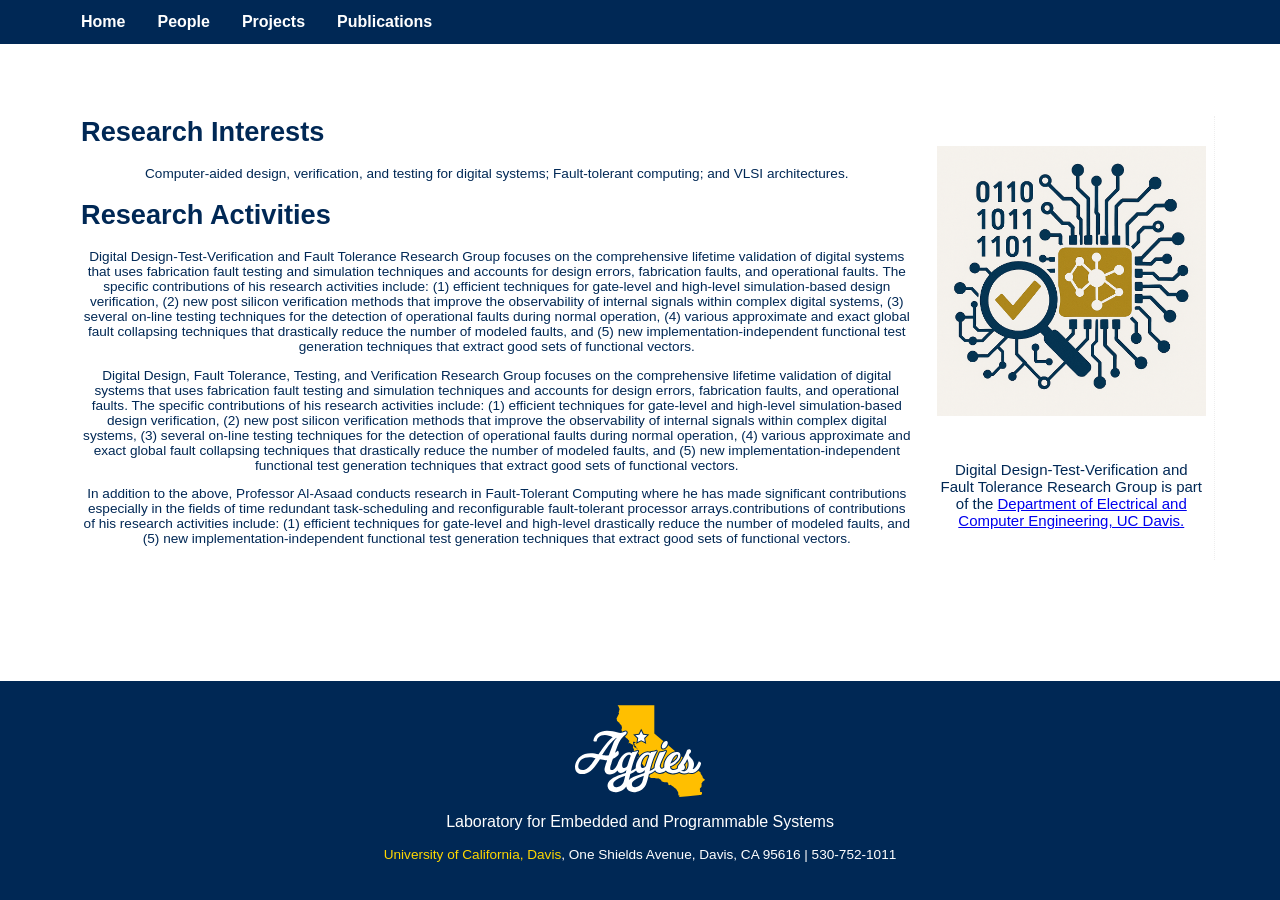
<file: index.html>
<!DOCTYPE html>
<html lang="en">
  <head>
    <meta charset="UTF-8" />
    <title>UC Davis Research Group</title>
    <link rel="stylesheet" href="styles.css" />
  </head>
  <body>
    <!-- Navbar -->

    <header class="topnav">
      <div class="nav-container">
        <ul class="nav-menu">
          <li><a href="index.html">Home</a></li>
          <li><a href="people.html">People</a></li>
          <li>
            <a href="projects.html">Projects</a>
          </li>
          <li><a href="publication.html">Publications</a></li>
        </ul>
        <!-- <div class="search-icon">🔍</div> -->
      </div>
    </header>

    <main class="two-column fixed-container">
      <div class="main-wrap">
        <div class="main-box">
          <h1 class="remove-margin-top">Research Interests</h1>
          <p align="center">
            Computer-aided design, verification, and testing for digital systems; Fault-tolerant
            computing; and VLSI architectures.
          </p>
          <h1>Research Activities</h1>
          <p align="center">
            Digital Design-Test-Verification and Fault Tolerance Research Group focuses on the comprehensive lifetime validation of
            digital systems that uses fabrication fault testing and simulation techniques and
            accounts for design errors, fabrication faults, and operational faults. The specific
            contributions of his research activities include: (1) efficient techniques for
            gate-level and high-level simulation-based design verification, (2) new post silicon
            verification methods that improve the observability of internal signals within complex
            digital systems, (3) several on-line testing techniques for the detection of operational
            faults during normal operation, (4) various approximate and exact global fault
            collapsing techniques that drastically reduce the number of modeled faults, and (5) new
            implementation-independent functional test generation techniques that extract good sets
            of functional vectors.
          </p>
          <p align="center">
            Digital Design, Fault Tolerance, Testing, and Verification Research Group focuses on the
            comprehensive lifetime validation of digital systems that uses fabrication fault testing
            and simulation techniques and accounts for design errors, fabrication faults, and
            operational faults. The specific contributions of his research activities include: (1)
            efficient techniques for gate-level and high-level simulation-based design verification,
            (2) new post silicon verification methods that improve the observability of internal
            signals within complex digital systems, (3) several on-line testing techniques for the
            detection of operational faults during normal operation, (4) various approximate and
            exact global fault collapsing techniques that drastically reduce the number of modeled
            faults, and (5) new implementation-independent functional test generation techniques
            that extract good sets of functional vectors.
          </p>
          <p align="center">
            In addition to the above, Professor Al-Asaad conducts research in Fault-Tolerant
            Computing where he has made significant contributions especially in the fields of time
            redundant task-scheduling and reconfigurable fault-tolerant processor
            arrays.contributions of contributions of his research activities include: (1) efficient
            techniques for gate-level and high-level drastically reduce the number of modeled
            faults, and (5) new implementation-independent functional test generation techniques
            that extract good sets of functional vectors.
          </p>
        </div>

        <div class="content content-main_page">
          <img src="Lab_logo_name.png" class="lab-logo" alt="Research Group" />

          <div class="logo-content">
         Digital Design-Test-Verification and Fault Tolerance Research Group is part of the
            <a href="https://ece.ucdavis.edu/"
              >Department of Electrical and Computer Engineering, UC Davis.</a
            >
          </div>

          <!-- <strong>D<sup>2</sup>FT<sup>2</sup>V</strong></p> -->
        </div>
      </div>
    </main>

    <!-- Footer -->
    <footer class="ucd-footer">
      <div class="footer-top">
        <img src="script.svg" class="script-logo" alt="UC Davis Script Logo" />
        <p>Laboratory for Embedded and Programmable Systems</p>
      </div>
      <div class="footer-links">
        <p>
          <a href="https://ucdavis.edu">University of California, Davis</a>, One Shields Avenue,
          Davis, CA 95616 | 530-752-1011
        </p>
      </div>
    </footer>
  </body>
</html>
</file>
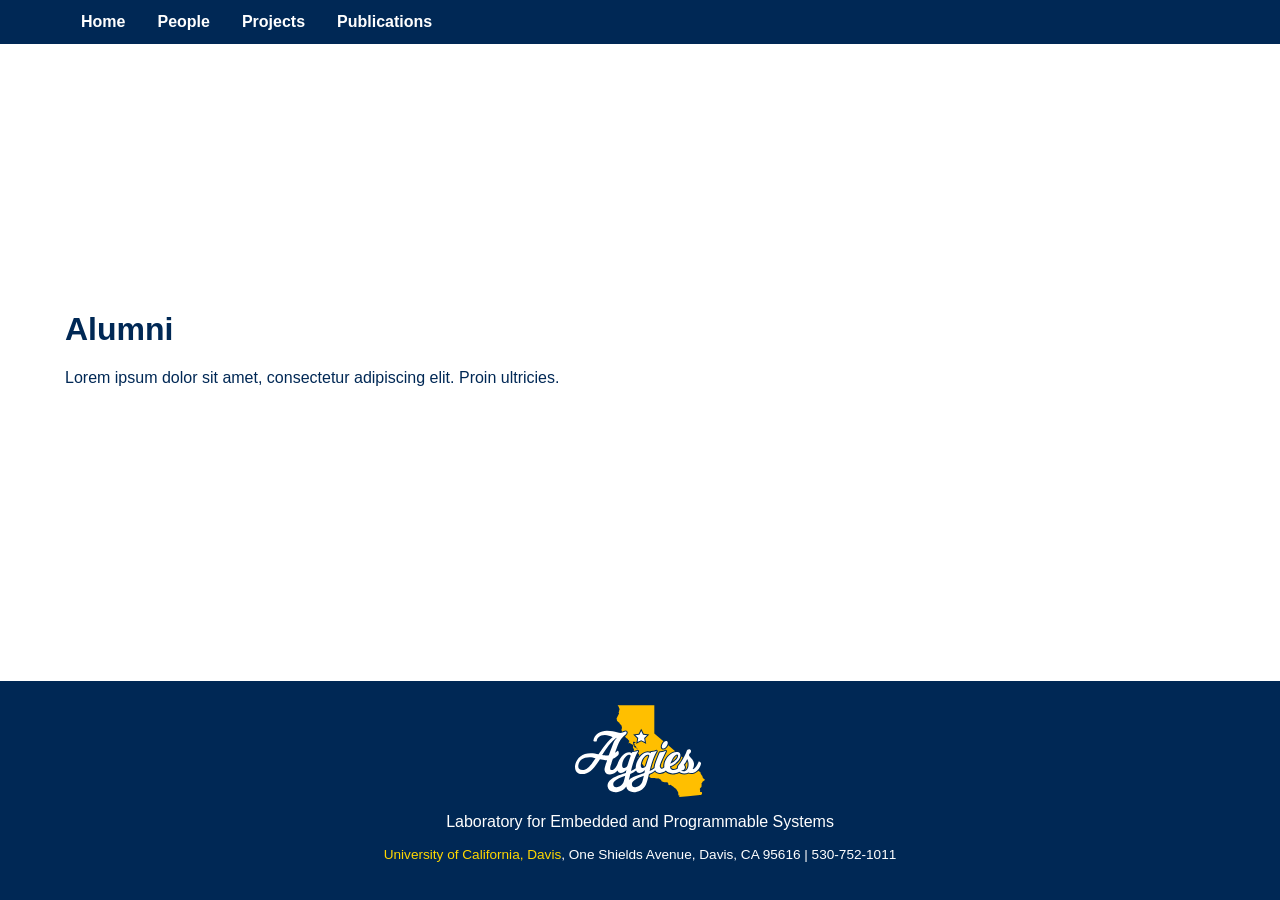
<file: alumni.html>
<!DOCTYPE html>
<html lang="en">
  <head>
    <meta charset="UTF-8" />
    <title>Alumni - UC Davis Research Group</title>
    <link rel="stylesheet" href="styles.css" />
  </head>
  <body>
    <!-- Navbar -->
    <header class="topnav">
      <div class="nav-container">
        <ul class="nav-menu">
          <li><a href="index.html">Home</a></li>
          <li><a href="people.html">People</a></li>
          <li><a href="projects.html">Projects</a></li>
          <li><a href="#">Publications</a></li>
        </ul>
        <!-- <div class="search-icon">🔍</div> -->
      </div>
    </header>

    <main class="fixed-container">
      <h1>Alumni</h1>
      <p>Lorem ipsum dolor sit amet, consectetur adipiscing elit. Proin ultricies.</p>
    </main>

    <!-- Footer -->
    <footer class="ucd-footer">
      <div class="footer-top">
        <img src="script.svg" class="script-logo" alt="UC Davis Script Logo" />
        <p>Laboratory for Embedded and Programmable Systems</p>
      </div>
      <div class="footer-links">
        <p>
          <a href="https://ucdavis.edu">University of California, Davis</a>, One Shields Avenue,
          Davis, CA 95616 | 530-752-1011
        </p>
      </div>
    </footer>
  </body>
</html>
</file>
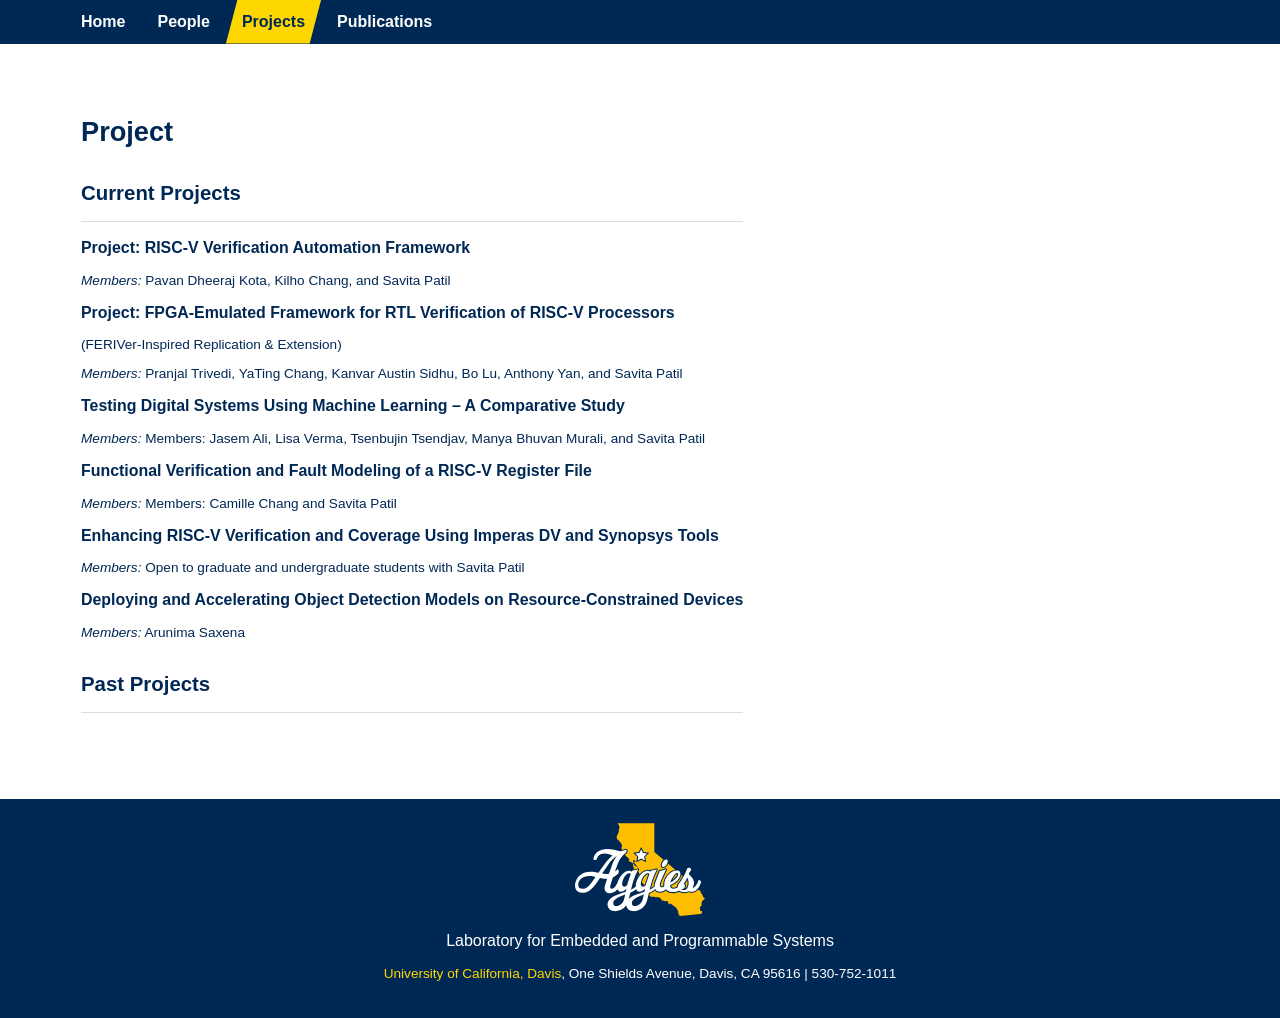
<file: projects.html>
<!DOCTYPE html>
<html lang="en">
  <head>
    <meta charset="UTF-8" />
    <title>Projects - UC Davis Research Group</title>
    <link rel="stylesheet" href="styles.css" />
  </head>
  <body>
    <!-- Navbar -->
    <header class="topnav">
      <div class="nav-container">
        <ul class="nav-menu">
          <li><a href="index.html">Home</a></li>
          <li><a href="people.html">People</a></li>
          <li class="active"><a href="projects.html">Projects</a></li>
          <li><a href="publication.html">Publications</a></li>
        </ul>
      </div>
    </header>

    <main class="two-column fixed-container">
      <div class="main-wrap">
        <div class="main-box">
          <h1 class="remove-margin-top">Project</h1>
          <h2 class="project">Current Projects</h2>
          <div>
            <h3>Project: RISC-V Verification Automation Framework</h3>
            <p class="members">
              <span class="label"><i>Members:</i></span>
              Pavan Dheeraj Kota, Kilho Chang, and Savita Patil
            </p>
          </div>
          <div>
            <h3>Project: FPGA-Emulated Framework for RTL Verification of RISC-V Processors</h3>
            <p class="members">
              <p>(FERIVer-Inspired Replication & Extension)</p>
              <span class="label"><i>Members:</i></span>
             Pranjal Trivedi, YaTing Chang, Kanvar Austin Sidhu, Bo Lu, Anthony Yan, and Savita Patil 
            </p>
          </div>
          <div>
            <h3>Testing Digital Systems Using Machine Learning – A Comparative Study</h3>
            <p class="members">
              <span class="label"><i>Members:</i></span>
              Members: Jasem Ali, Lisa Verma, Tsenbujin Tsendjav, Manya Bhuvan Murali, and Savita Patil
            </p>
          </div>
          <div>
            <h3>Functional Verification and Fault Modeling of a RISC-V Register File</h3>
            <p class="members">
              <span class="label"><i>Members:</i></span>
              Members: Camille Chang and Savita Patil
            </p>
          </div>
          <div>
            <h3>Enhancing RISC-V Verification and Coverage Using Imperas DV and Synopsys Tools</h3>
            <p class="members">
              <span class="label"><i>Members:</i></span>
              Open to graduate and undergraduate students with Savita Patil
            </p>
          </div>

          <div>
            <h3>Deploying and Accelerating Object Detection Models on Resource-Constrained Devices</h3>
            <p class="members">
              <span class="label"><i>Members:</i></span>
              Arunima Saxena
            </p>
          </div>
          <!-- past porjects -->
          <h2 class="project">Past Projects</h2>
        </div>
      </div>
    </main>

    <!-- Footer -->
    <footer class="ucd-footer">
      <div class="footer-top">
        <img src="script.svg" class="script-logo" alt="UC Davis Script Logo" />
        <p>Laboratory for Embedded and Programmable Systems</p>
      </div>
      <div class="footer-links">
        <p>
          <a href="https://ucdavis.edu">University of California, Davis</a>, One Shields Avenue,
          Davis, CA 95616 | 530-752-1011
        </p>
      </div>
    </footer>
  </body>
</html>
</file>
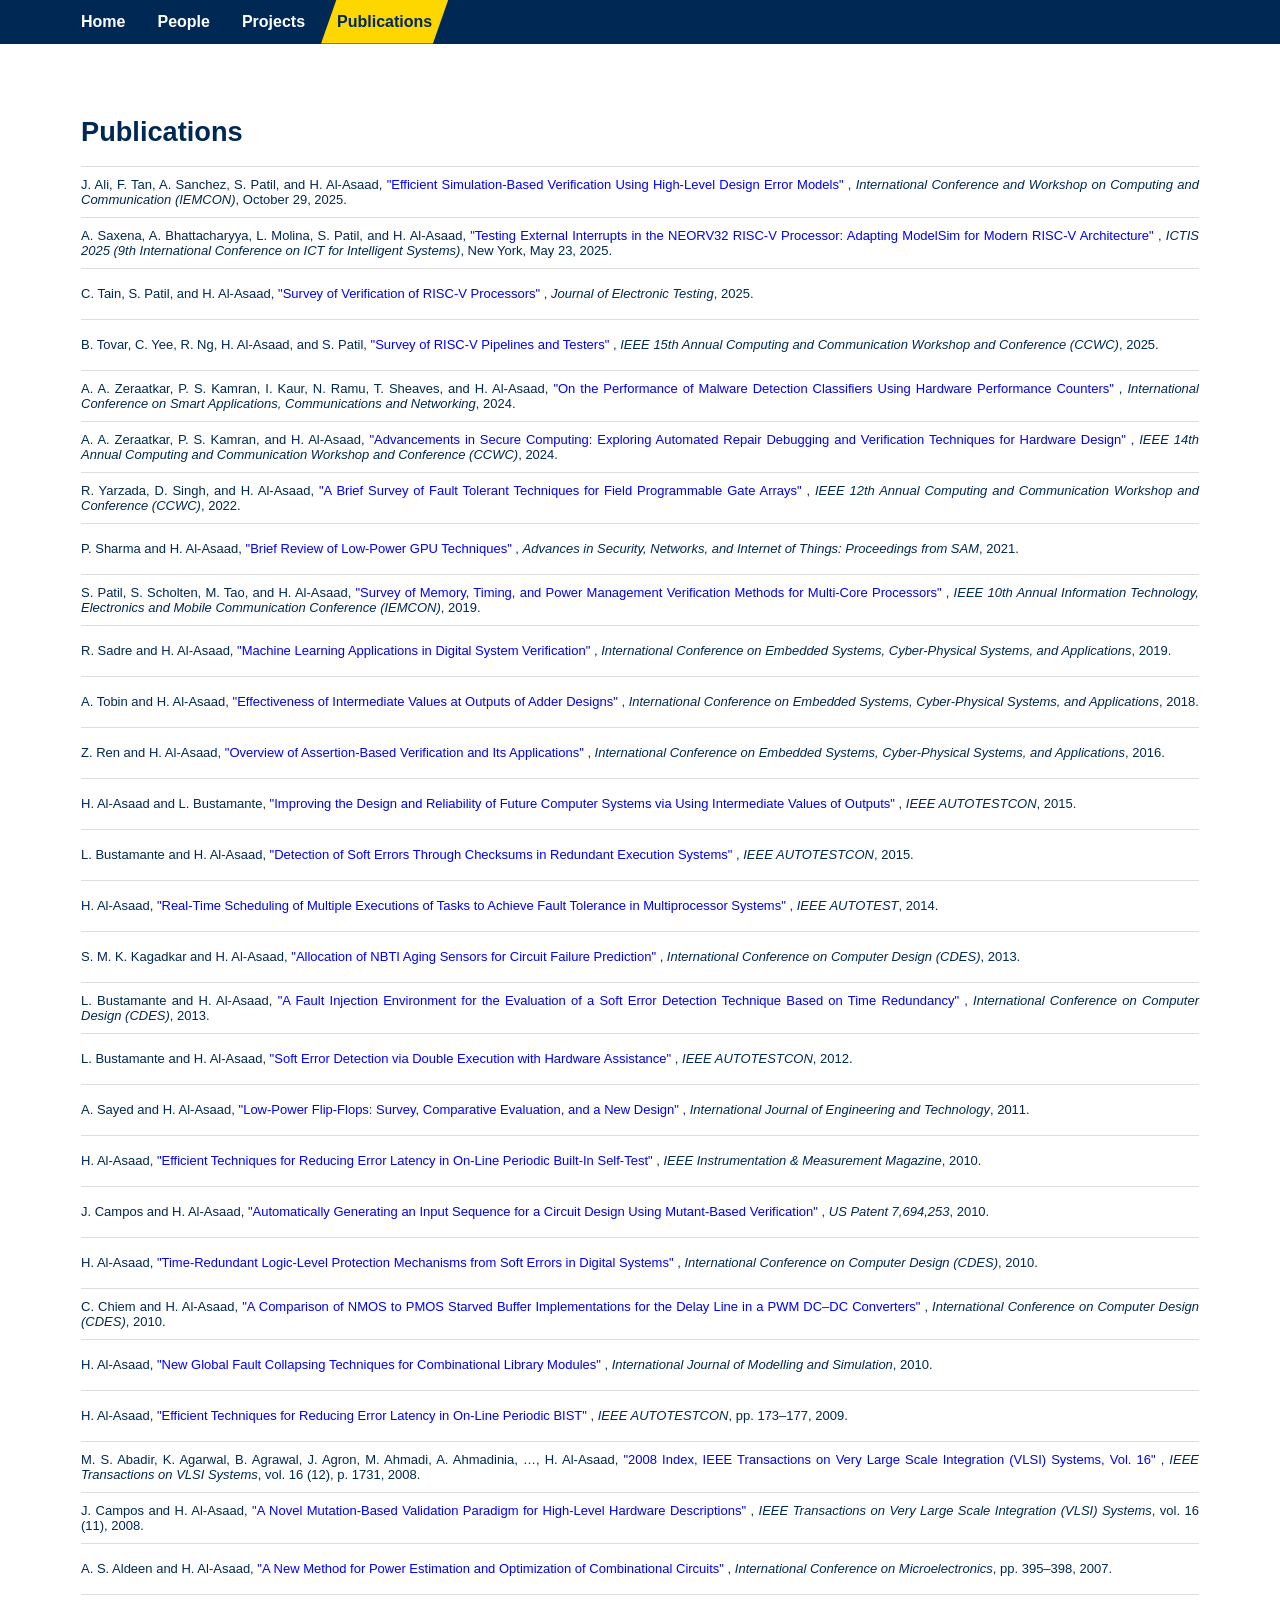
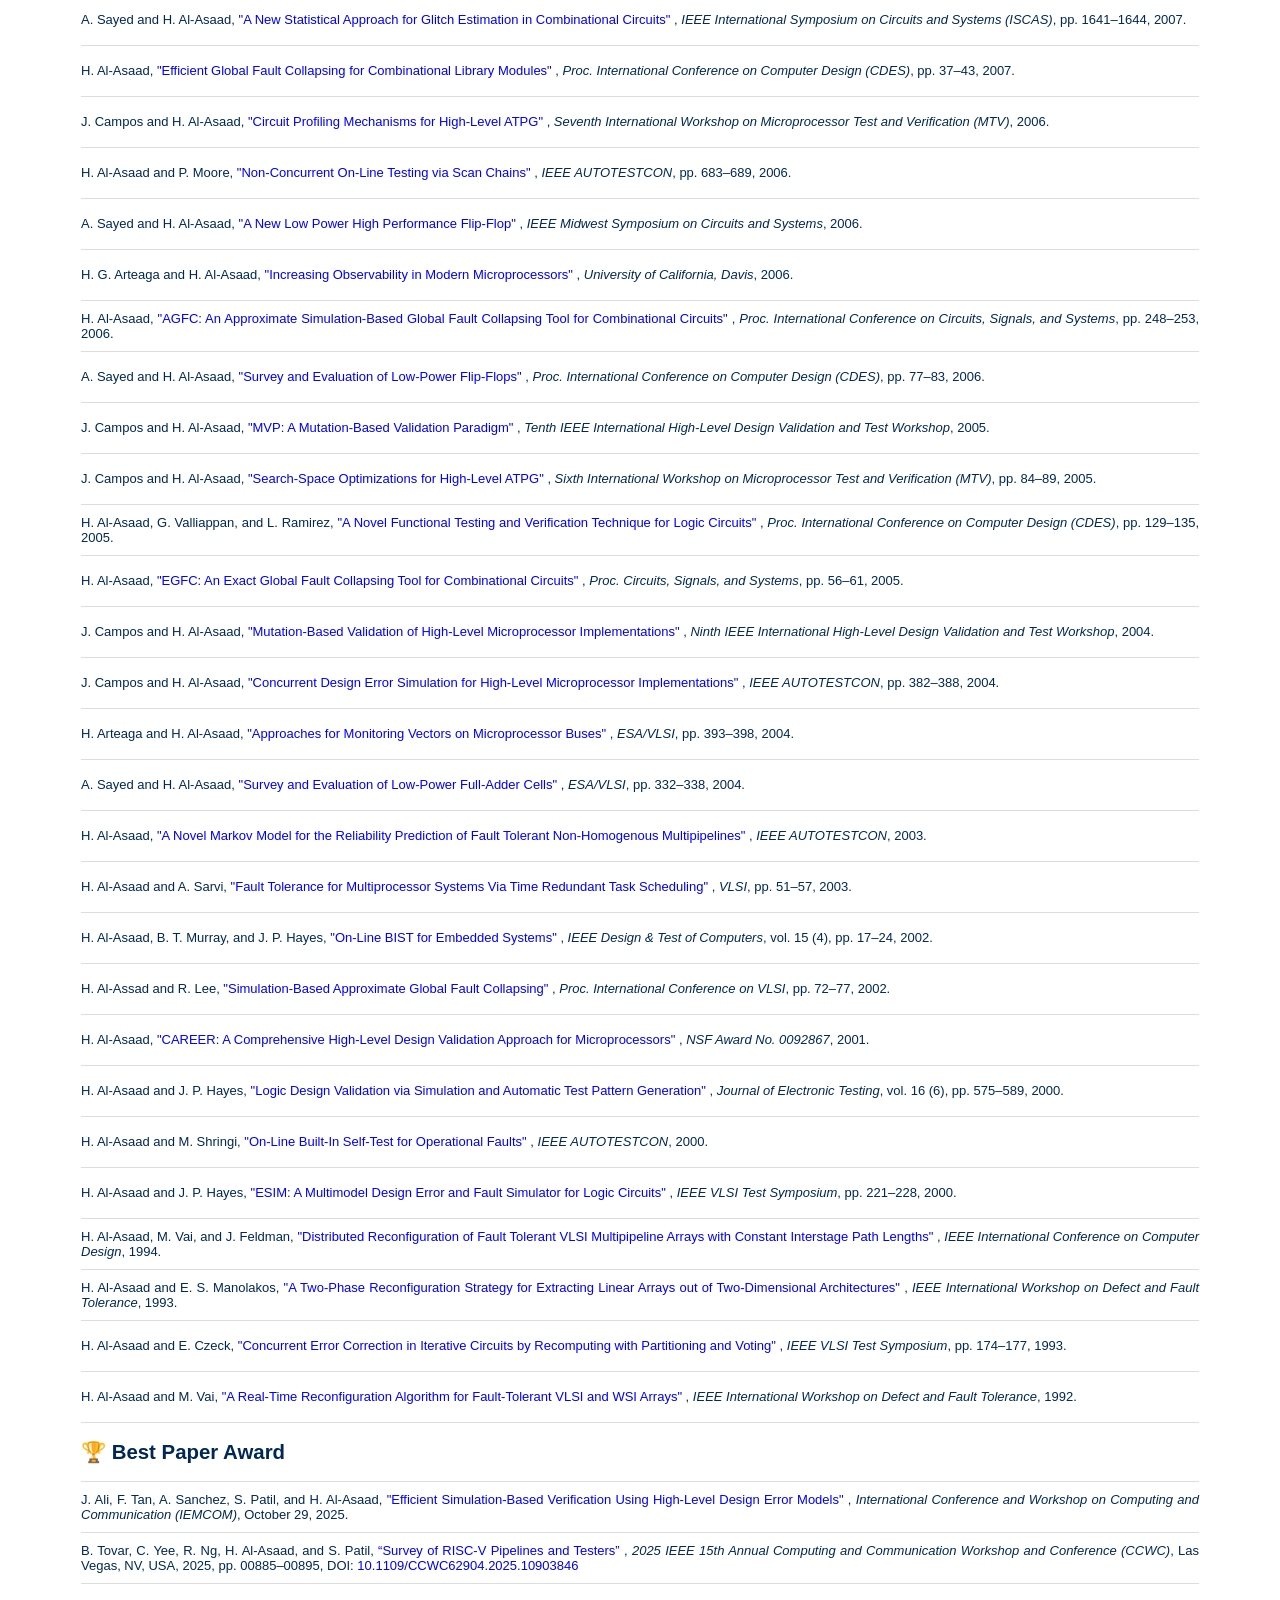
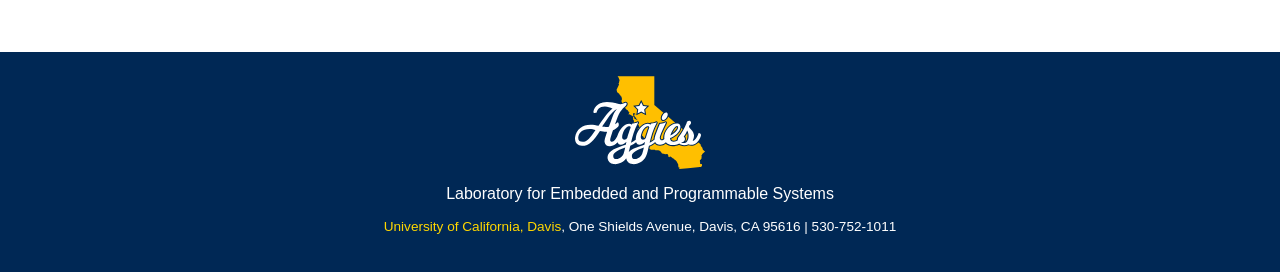
<file: publication.html>
<!DOCTYPE html>
<html lang="en">
  <head>
    <meta charset="UTF-8" />
    <title>Projects - UC Davis Research Group</title>
    <link rel="stylesheet" href="styles.css" />
  </head>
  <body>
    <!-- Navbar -->
    <header class="topnav">
      <div class="nav-container">
        <ul class="nav-menu">
          <li><a href="index.html">Home</a></li>
          <li><a href="people.html">People</a></li>
          <li><a href="projects.html">Projects</a></li>
          <li class="active"><a href="publication.html">Publications</a></li>
        </ul>
        <!-- <div class="search-icon">🔍</div> -->
      </div>
    </header>

    <main class="two-column fixed-container">
      <div class="main-wrap">
        <div class="main-box">
          <h1 class="remove-margin-top">Publications</h1>

          <div class="publication-first-top">
            <p class="citation">
              J. Ali, F. Tan, A. Sanchez, S. Patil, and H. Al-Asaad,
              <a href="#" class="paper-link">
                "Efficient Simulation-Based Verification Using High-Level Design Error Models" </a
              >,
              <i>International Conference and Workshop on Computing and Communication (IEMCON)</i>,
              October 29, 2025.
            </p>
          </div>

          <div class="publication-first">
            <p class="citation">
              A. Saxena, A. Bhattacharyya, L. Molina, S. Patil, and H. Al-Asaad,
              <a href="#" class="paper-link">
                "Testing External Interrupts in the NEORV32 RISC-V Processor: Adapting ModelSim for
                Modern RISC-V Architecture" </a
              >, <i>ICTIS 2025 (9th International Conference on ICT for Intelligent Systems)</i>,
              New York, May 23, 2025.
            </p>
          </div>

          <div class="publication-first">
            <p class="citation">
              C. Tain, S. Patil, and H. Al-Asaad,
              <a href="#" class="paper-link"> "Survey of Verification of RISC-V Processors" </a>,
              <i>Journal of Electronic Testing</i>, 2025.
            </p>
          </div>

          <div class="publication-first">
            <p class="citation">
              B. Tovar, C. Yee, R. Ng, H. Al-Asaad, and S. Patil,
              <a href="#" class="paper-link"> "Survey of RISC-V Pipelines and Testers" </a>,
              <i>IEEE 15th Annual Computing and Communication Workshop and Conference (CCWC)</i>,
              2025.
            </p>
          </div>

          <div class="publication-first">
            <p class="citation">
              A. A. Zeraatkar, P. S. Kamran, I. Kaur, N. Ramu, T. Sheaves, and H. Al-Asaad,
              <a href="#" class="paper-link">
                "On the Performance of Malware Detection Classifiers Using Hardware Performance
                Counters" </a
              >,
              <i>International Conference on Smart Applications, Communications and Networking</i>,
              2024.
            </p>
          </div>

          <div class="publication-first">
            <p class="citation">
              A. A. Zeraatkar, P. S. Kamran, and H. Al-Asaad,
              <a href="#" class="paper-link">
                "Advancements in Secure Computing: Exploring Automated Repair Debugging and
                Verification Techniques for Hardware Design" </a
              >, <i>IEEE 14th Annual Computing and Communication Workshop and Conference (CCWC)</i>,
              2024.
            </p>
          </div>

          <div class="publication-first">
            <p class="citation">
              R. Yarzada, D. Singh, and H. Al-Asaad,
              <a href="#" class="paper-link">
                "A Brief Survey of Fault Tolerant Techniques for Field Programmable Gate Arrays" </a
              >, <i>IEEE 12th Annual Computing and Communication Workshop and Conference (CCWC)</i>,
              2022.
            </p>
          </div>

          <div class="publication-first">
            <p class="citation">
              P. Sharma and H. Al-Asaad,
              <a href="#" class="paper-link"> "Brief Review of Low-Power GPU Techniques" </a>,
              <i>Advances in Security, Networks, and Internet of Things: Proceedings from SAM</i>,
              2021.
            </p>
          </div>

          <div class="publication-first">
            <p class="citation">
              S. Patil, S. Scholten, M. Tao, and H. Al-Asaad,
              <a href="#" class="paper-link">
                "Survey of Memory, Timing, and Power Management Verification Methods for Multi-Core
                Processors" </a
              >,
              <i
                >IEEE 10th Annual Information Technology, Electronics and Mobile Communication
                Conference (IEMCON)</i
              >, 2019.
            </p>
          </div>

          <div class="publication-first">
            <p class="citation">
              R. Sadre and H. Al-Asaad,
              <a href="#" class="paper-link">
                "Machine Learning Applications in Digital System Verification" </a
              >,
              <i
                >International Conference on Embedded Systems, Cyber-Physical Systems, and
                Applications</i
              >, 2019.
            </p>
          </div>

          <div class="publication-first">
            <p class="citation">
              A. Tobin and H. Al-Asaad,
              <a href="#" class="paper-link">
                "Effectiveness of Intermediate Values at Outputs of Adder Designs" </a
              >,
              <i
                >International Conference on Embedded Systems, Cyber-Physical Systems, and
                Applications</i
              >, 2018.
            </p>
          </div>

          <div class="publication-first">
            <p class="citation">
              Z. Ren and H. Al-Asaad,
              <a href="#" class="paper-link">
                "Overview of Assertion-Based Verification and Its Applications" </a
              >,
              <i
                >International Conference on Embedded Systems, Cyber-Physical Systems, and
                Applications</i
              >, 2016.
            </p>
          </div>

          <div class="publication-first">
            <p class="citation">
              H. Al-Asaad and L. Bustamante,
              <a href="#" class="paper-link">
                "Improving the Design and Reliability of Future Computer Systems via Using
                Intermediate Values of Outputs" </a
              >, <i>IEEE AUTOTESTCON</i>, 2015.
            </p>
          </div>

          <div class="publication-first">
            <p class="citation">
              L. Bustamante and H. Al-Asaad,
              <a href="#" class="paper-link">
                "Detection of Soft Errors Through Checksums in Redundant Execution Systems" </a
              >, <i>IEEE AUTOTESTCON</i>, 2015.
            </p>
          </div>

          <div class="publication-first">
            <p class="citation">
              H. Al-Asaad,
              <a href="#" class="paper-link">
                "Real-Time Scheduling of Multiple Executions of Tasks to Achieve Fault Tolerance in
                Multiprocessor Systems" </a
              >, <i>IEEE AUTOTEST</i>, 2014.
            </p>
          </div>

          <div class="publication-first">
            <p class="citation">
              S. M. K. Kagadkar and H. Al-Asaad,
              <a href="#" class="paper-link">
                "Allocation of NBTI Aging Sensors for Circuit Failure Prediction" </a
              >, <i>International Conference on Computer Design (CDES)</i>, 2013.
            </p>
          </div>

          <div class="publication-first">
            <p class="citation">
              L. Bustamante and H. Al-Asaad,
              <a href="#" class="paper-link">
                "A Fault Injection Environment for the Evaluation of a Soft Error Detection
                Technique Based on Time Redundancy" </a
              >, <i>International Conference on Computer Design (CDES)</i>, 2013.
            </p>
          </div>

          <div class="publication-first">
            <p class="citation">
              L. Bustamante and H. Al-Asaad,
              <a href="#" class="paper-link">
                "Soft Error Detection via Double Execution with Hardware Assistance" </a
              >, <i>IEEE AUTOTESTCON</i>, 2012.
            </p>
          </div>

          <div class="publication-first">
            <p class="citation">
              A. Sayed and H. Al-Asaad,
              <a href="#" class="paper-link">
                "Low-Power Flip-Flops: Survey, Comparative Evaluation, and a New Design" </a
              >, <i>International Journal of Engineering and Technology</i>, 2011.
            </p>
          </div>

          <div class="publication-first">
            <p class="citation">
              H. Al-Asaad,
              <a href="#" class="paper-link">
                "Efficient Techniques for Reducing Error Latency in On-Line Periodic Built-In
                Self-Test" </a
              >, <i>IEEE Instrumentation & Measurement Magazine</i>, 2010.
            </p>
          </div>

          <div class="publication-first">
            <p class="citation">
              J. Campos and H. Al-Asaad,
              <a href="#" class="paper-link">
                "Automatically Generating an Input Sequence for a Circuit Design Using Mutant-Based
                Verification" </a
              >, <i>US Patent 7,694,253</i>, 2010.
            </p>
          </div>

          <div class="publication-first">
            <p class="citation">
              H. Al-Asaad,
              <a href="#" class="paper-link">
                "Time-Redundant Logic-Level Protection Mechanisms from Soft Errors in Digital
                Systems" </a
              >, <i>International Conference on Computer Design (CDES)</i>, 2010.
            </p>
          </div>

          <div class="publication-first">
            <p class="citation">
              C. Chiem and H. Al-Asaad,
              <a href="#" class="paper-link">
                "A Comparison of NMOS to PMOS Starved Buffer Implementations for the Delay Line in a
                PWM DC–DC Converters" </a
              >, <i>International Conference on Computer Design (CDES)</i>, 2010.
            </p>
          </div>

          <div class="publication-first">
            <p class="citation">
              H. Al-Asaad,
              <a href="#" class="paper-link">
                "New Global Fault Collapsing Techniques for Combinational Library Modules" </a
              >, <i>International Journal of Modelling and Simulation</i>, 2010.
            </p>
          </div>

          <div class="publication-first">
            <p class="citation">
              H. Al-Asaad,
              <a href="#" class="paper-link">
                "Efficient Techniques for Reducing Error Latency in On-Line Periodic BIST" </a
              >, <i>IEEE AUTOTESTCON</i>, pp. 173–177, 2009.
            </p>
          </div>

          <div class="publication-first">
            <p class="citation">
              M. S. Abadir, K. Agarwal, B. Agrawal, J. Agron, M. Ahmadi, A. Ahmadinia, …, H.
              Al-Asaad,
              <a href="#" class="paper-link">
                "2008 Index, IEEE Transactions on Very Large Scale Integration (VLSI) Systems, Vol.
                16" </a
              >, <i>IEEE Transactions on VLSI Systems</i>, vol. 16 (12), p. 1731, 2008.
            </p>
          </div>

          <div class="publication-first">
            <p class="citation">
              J. Campos and H. Al-Asaad,
              <a href="Data/tvlsi08.pdf" class="paper-link">
                "A Novel Mutation-Based Validation Paradigm for High-Level Hardware Descriptions" </a
              >, <i>IEEE Transactions on Very Large Scale Integration (VLSI) Systems</i>, vol. 16
              (11), 2008.
            </p>
          </div>

          <div class="publication-first">
            <p class="citation">
              A. S. Aldeen and H. Al-Asaad,
              <a href="#" class="paper-link">
                "A New Method for Power Estimation and Optimization of Combinational Circuits" </a
              >, <i>International Conference on Microelectronics</i>, pp. 395–398, 2007.
            </p>
          </div>

          <div class="publication-first">
            <p class="citation">
              A. Sayed and H. Al-Asaad,
              <a href="#" class="paper-link">
                "A New Statistical Approach for Glitch Estimation in Combinational Circuits" </a
              >, <i>IEEE International Symposium on Circuits and Systems (ISCAS)</i>, pp. 1641–1644,
              2007.
            </p>
          </div>

          <div class="publication-first">
            <p class="citation">
              H. Al-Asaad,
              <a href="#" class="paper-link">
                "Efficient Global Fault Collapsing for Combinational Library Modules" </a
              >, <i>Proc. International Conference on Computer Design (CDES)</i>, pp. 37–43, 2007.
            </p>
          </div>

          <div class="publication-first">
            <p class="citation">
              J. Campos and H. Al-Asaad,
              <a href="#" class="paper-link"> "Circuit Profiling Mechanisms for High-Level ATPG" </a
              >,
              <i>Seventh International Workshop on Microprocessor Test and Verification (MTV)</i>,
              2006.
            </p>
          </div>

          <div class="publication-first">
            <p class="citation">
              H. Al-Asaad and P. Moore,
              <a href="#" class="paper-link"> "Non-Concurrent On-Line Testing via Scan Chains" </a>,
              <i>IEEE AUTOTESTCON</i>, pp. 683–689, 2006.
            </p>
          </div>

          <div class="publication-first">
            <p class="citation">
              A. Sayed and H. Al-Asaad,
              <a href="#" class="paper-link"> "A New Low Power High Performance Flip-Flop" </a>,
              <i>IEEE Midwest Symposium on Circuits and Systems</i>, 2006.
            </p>
          </div>

          <div class="publication-first">
            <p class="citation">
              H. G. Arteaga and H. Al-Asaad,
              <a href="#" class="paper-link">
                "Increasing Observability in Modern Microprocessors" </a
              >, <i>University of California, Davis</i>, 2006.
            </p>
          </div>

          <div class="publication-first">
            <p class="citation">
              H. Al-Asaad,
              <a href="#" class="paper-link">
                "AGFC: An Approximate Simulation-Based Global Fault Collapsing Tool for
                Combinational Circuits" </a
              >, <i>Proc. International Conference on Circuits, Signals, and Systems</i>, pp.
              248–253, 2006.
            </p>
          </div>

          <div class="publication-first">
            <p class="citation">
              A. Sayed and H. Al-Asaad,
              <a href="#" class="paper-link"> "Survey and Evaluation of Low-Power Flip-Flops" </a>,
              <i>Proc. International Conference on Computer Design (CDES)</i>, pp. 77–83, 2006.
            </p>
          </div>

          <div class="publication-first">
            <p class="citation">
              J. Campos and H. Al-Asaad,
              <a href="#" class="paper-link"> "MVP: A Mutation-Based Validation Paradigm" </a>,
              <i>Tenth IEEE International High-Level Design Validation and Test Workshop</i>, 2005.
            </p>
          </div>

          <div class="publication-first">
            <p class="citation">
              J. Campos and H. Al-Asaad,
              <a href="#" class="paper-link"> "Search-Space Optimizations for High-Level ATPG" </a>,
              <i>Sixth International Workshop on Microprocessor Test and Verification (MTV)</i>, pp.
              84–89, 2005.
            </p>
          </div>

          <div class="publication-first">
            <p class="citation">
              H. Al-Asaad, G. Valliappan, and L. Ramirez,
              <a href="#" class="paper-link">
                "A Novel Functional Testing and Verification Technique for Logic Circuits" </a
              >, <i>Proc. International Conference on Computer Design (CDES)</i>, pp. 129–135, 2005.
            </p>
          </div>

          <div class="publication-first">
            <p class="citation">
              H. Al-Asaad,
              <a href="#" class="paper-link">
                "EGFC: An Exact Global Fault Collapsing Tool for Combinational Circuits" </a
              >, <i>Proc. Circuits, Signals, and Systems</i>, pp. 56–61, 2005.
            </p>
          </div>

          <div class="publication-first">
            <p class="citation">
              J. Campos and H. Al-Asaad,
              <a href="#" class="paper-link">
                "Mutation-Based Validation of High-Level Microprocessor Implementations" </a
              >, <i>Ninth IEEE International High-Level Design Validation and Test Workshop</i>,
              2004.
            </p>
          </div>

          <div class="publication-first">
            <p class="citation">
              J. Campos and H. Al-Asaad,
              <a href="#" class="paper-link">
                "Concurrent Design Error Simulation for High-Level Microprocessor Implementations" </a
              >, <i>IEEE AUTOTESTCON</i>, pp. 382–388, 2004.
            </p>
          </div>

          <div class="publication-first">
            <p class="citation">
              H. Arteaga and H. Al-Asaad,
              <a href="#" class="paper-link">
                "Approaches for Monitoring Vectors on Microprocessor Buses" </a
              >, <i>ESA/VLSI</i>, pp. 393–398, 2004.
            </p>
          </div>

          <div class="publication-first">
            <p class="citation">
              A. Sayed and H. Al-Asaad,
              <a href="#" class="paper-link">
                "Survey and Evaluation of Low-Power Full-Adder Cells" </a
              >, <i>ESA/VLSI</i>, pp. 332–338, 2004.
            </p>
          </div>

          <div class="publication-first">
            <p class="citation">
              H. Al-Asaad,
              <a href="#" class="paper-link">
                "A Novel Markov Model for the Reliability Prediction of Fault Tolerant
                Non-Homogenous Multipipelines" </a
              >, <i>IEEE AUTOTESTCON</i>, 2003.
            </p>
          </div>

          <div class="publication-first">
            <p class="citation">
              H. Al-Asaad and A. Sarvi,
              <a href="#" class="paper-link">
                "Fault Tolerance for Multiprocessor Systems Via Time Redundant Task Scheduling" </a
              >, <i>VLSI</i>, pp. 51–57, 2003.
            </p>
          </div>

          <div class="publication-first">
            <p class="citation">
              H. Al-Asaad, B. T. Murray, and J. P. Hayes,
              <a href="#" class="paper-link"> "On-Line BIST for Embedded Systems" </a>,
              <i>IEEE Design & Test of Computers</i>, vol. 15 (4), pp. 17–24, 2002.
            </p>
          </div>

          <div class="publication-first">
            <p class="citation">
              H. Al-Assad and R. Lee,
              <a href="#" class="paper-link">
                "Simulation-Based Approximate Global Fault Collapsing" </a
              >, <i>Proc. International Conference on VLSI</i>, pp. 72–77, 2002.
            </p>
          </div>

          <div class="publication-first">
            <p class="citation">
              H. Al-Asaad,
              <a href="#" class="paper-link">
                "CAREER: A Comprehensive High-Level Design Validation Approach for Microprocessors" </a
              >, <i>NSF Award No. 0092867</i>, 2001.
            </p>
          </div>

          <div class="publication-first">
            <p class="citation">
              H. Al-Asaad and J. P. Hayes,
              <a href="#" class="paper-link">
                "Logic Design Validation via Simulation and Automatic Test Pattern Generation" </a
              >, <i>Journal of Electronic Testing</i>, vol. 16 (6), pp. 575–589, 2000.
            </p>
          </div>

          <div class="publication-first">
            <p class="citation">
              H. Al-Asaad and M. Shringi,
              <a href="#" class="paper-link">
                "On-Line Built-In Self-Test for Operational Faults" </a
              >, <i>IEEE AUTOTESTCON</i>, 2000.
            </p>
          </div>

          <div class="publication-first">
            <p class="citation">
              H. Al-Asaad and J. P. Hayes,
              <a href="#" class="paper-link">
                "ESIM: A Multimodel Design Error and Fault Simulator for Logic Circuits" </a
              >, <i>IEEE VLSI Test Symposium</i>, pp. 221–228, 2000.
            </p>
          </div>

          <div class="publication-first">
            <p class="citation">
              H. Al-Asaad, M. Vai, and J. Feldman,
              <a href="#" class="paper-link">
                "Distributed Reconfiguration of Fault Tolerant VLSI Multipipeline Arrays with
                Constant Interstage Path Lengths" </a
              >, <i>IEEE International Conference on Computer Design</i>, 1994.
            </p>
          </div>

          <div class="publication-first">
            <p class="citation">
              H. Al-Asaad and E. S. Manolakos,
              <a href="#" class="paper-link">
                "A Two-Phase Reconfiguration Strategy for Extracting Linear Arrays out of
                Two-Dimensional Architectures" </a
              >, <i>IEEE International Workshop on Defect and Fault Tolerance</i>, 1993.
            </p>
          </div>

          <div class="publication-first">
            <p class="citation">
              H. Al-Asaad and E. Czeck,
              <a href="#" class="paper-link">
                "Concurrent Error Correction in Iterative Circuits by Recomputing with Partitioning
                and Voting" </a
              >, <i>IEEE VLSI Test Symposium</i>, pp. 174–177, 1993.
            </p>
          </div>

          <div class="publication-first">
            <p class="citation">
              H. Al-Asaad and M. Vai,
              <a href="#" class="paper-link">
                "A Real-Time Reconfiguration Algorithm for Fault-Tolerant VLSI and WSI Arrays" </a
              >, <i>IEEE International Workshop on Defect and Fault Tolerance</i>, 1992.
            </p>
          </div>

          <h2>🏆 Best Paper Award</h2>
          <div class="publication-first-top">
            <p class="citation">
              J. Ali, F. Tan, A. Sanchez, S. Patil, and H. Al-Asaad,
              <a href="#" class="paper-link">
                "Efficient Simulation-Based Verification Using High-Level Design Error Models" </a
              >,
              <i>International Conference and Workshop on Computing and Communication (IEMCOM)</i>,
              October 29, 2025.
            </p>
          </div>

          <div class="publication-last">
            <p class="citation">
              B. Tovar, C. Yee, R. Ng, H. Al-Asaad, and S. Patil,
              <a href="#" class="paper-link"> “Survey of RISC-V Pipelines and Testers” </a>,
              <i>2025 IEEE 15th Annual Computing and Communication Workshop and Conference (CCWC)</i
              >, Las Vegas, NV, USA, 2025, pp. 00885–00895, DOI:
              <a
                href="https://doi.org/10.1109/CCWC62904.2025.10903846"
                target="_blank"
                style="text-decoration: none"
              >
                10.1109/CCWC62904.2025.10903846
              </a>

            </p>
          </div>
        </div>
      </div>
    </main>

    <!-- Footer -->
    <footer class="ucd-footer">
      <div class="footer-top">
        <img src="script.svg" class="script-logo" alt="UC Davis Script Logo" />
        <p>Laboratory for Embedded and Programmable Systems</p>
      </div>
      <div class="footer-links">
        <p>
          <a href="https://ucdavis.edu">University of California, Davis</a>, One Shields Avenue,
          Davis, CA 95616 | 530-752-1011
        </p>
      </div>
    </footer>
  </body>
</html>
</file>
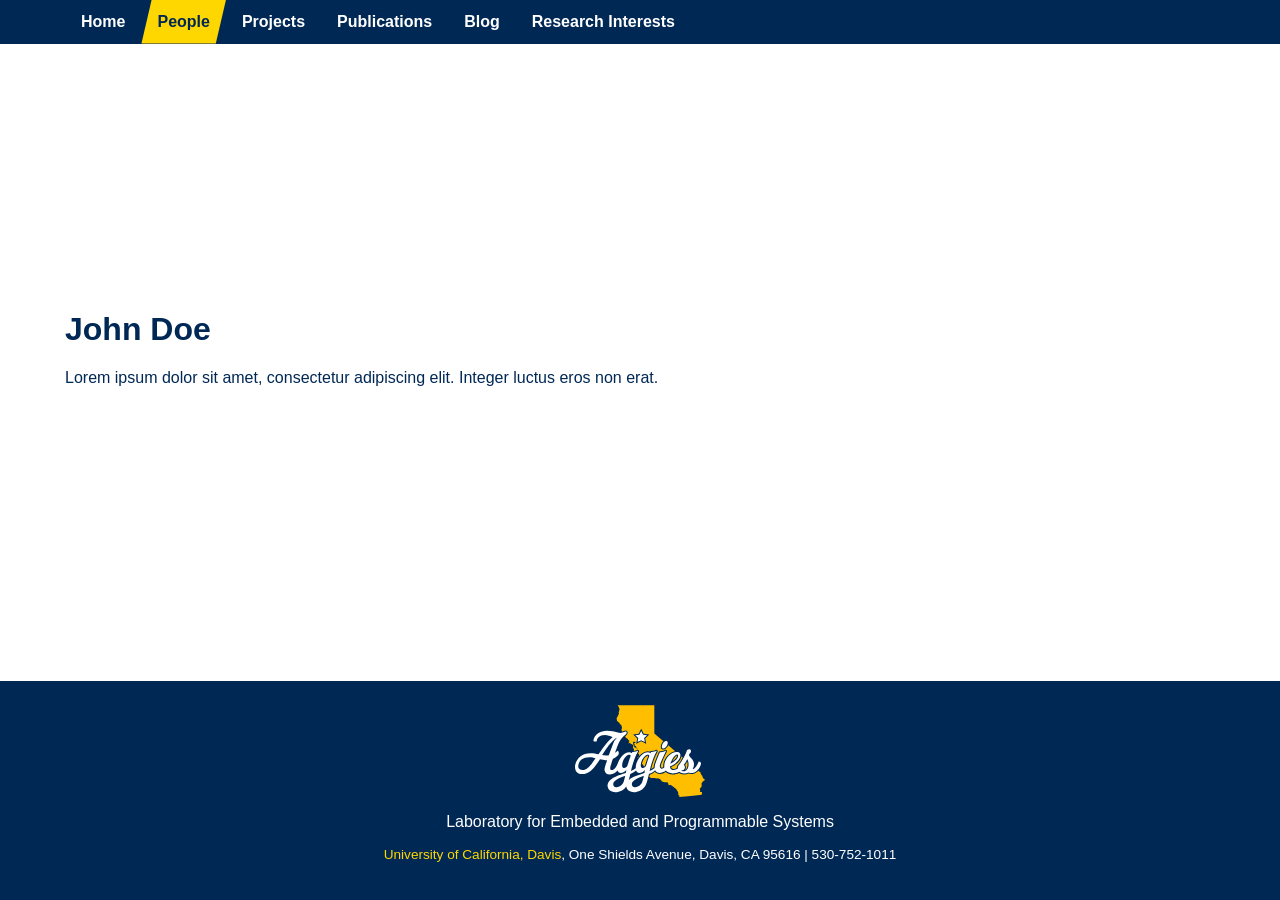
<file: student-john-doe.html>
<!DOCTYPE html>
<html lang="en">
  <head>
    <meta charset="UTF-8" />
    <title>John Doe - UC Davis Research Group</title>
    <link rel="stylesheet" href="styles.css" />
  </head>
  <body>
    <!-- Navbar -->
    <header class="topnav">
      <div class="nav-container">
        <ul class="nav-menu">
          <li><a href="index.html">Home</a></li>
          <li class="active"><a href="people.html">People</a></li>
          <li><a href="projects.html">Projects</a></li>
          <li><a href="#">Publications</a></li>
          <li><a href="#">Blog</a></li>
         <li><a href="research-interests.html">Research Interests</a></li>
        </ul>
        <!-- <div class="search-icon">🔍</div> -->
      </div>
    </header>

    <main class="fixed-container">
      <h1>John Doe</h1>
      <p>Lorem ipsum dolor sit amet, consectetur adipiscing elit. Integer luctus eros non erat.</p>
    </main>

    <!-- Footer -->
    <footer class="ucd-footer">
      <div class="footer-top">
   <img src="script.svg" class="script-logo" alt="UC Davis Script Logo" />
        <p>Laboratory for Embedded and Programmable Systems</p>
      </div>
      <div class="footer-links">
        <p>
          <a href="https://ucdavis.edu">University of California, Davis</a>, One Shields Avenue,
          Davis, CA 95616 | 530-752-1011
        </p>
      </div>
    </footer>
  </body>
</html>
</file>
<file: styles.css>
/* ===========================
   General Reset
   =========================== */
html,
body {
  height: 100%;
  margin: 0;
  padding: 0;
}

body {
  min-height: 100vh;
  display: flex;
  flex-direction: column;
  font-family: Arial, sans-serif;
  color: #002855;
  background: #ffffff;
}

.fixed-container {
  max-width: 1150px;
  min-width: 1150px;
  margin: auto;
  padding: 0 0.5rem;
}

.remove-margin-top {
  margin-top: 0;
}

.main-box {
  padding-left: 1rem;
  padding-right: 1rem;
}
/* ===========================
     Navbar (LEPS style)
     =========================== */
.topnav {
  background-color: #002855;
  padding: 0;
}


.nav-container {
  display: flex;
  justify-content: space-between;
  align-items: center;
  max-width: 1150px;
  margin: auto;
}

.nav-menu {
  list-style: none;
  display: flex;
  margin: 0;
  padding: 0;
}

.nav-menu li {
  position: relative;
}

.nav-menu > li > a {
  color: white;
  padding: 0.8rem 1rem;
  text-decoration: none;
  font-weight: bold;
  display: inline-block;
  position: relative;
  transition: all 0.35s ease;
}

/* Hover & Active = gold parallelogram */
.nav-menu > li > a:hover,
.nav-menu > li.active > a {
  background: #ffd700;
  color: #002855;
  clip-path: polygon(12% 0, 100% 0, 88% 100%, 0% 100%);
  transition: all 0.35s ease;
}

/* ===========================
     Dropdowns
     =========================== */
.nav-menu .dropdown {
  display: none;
  position: absolute;
  background: #fff;
  list-style: none;
  margin: 0;
  padding: 0;
  top: 100%;
  left: 0;
  min-width: 200px;
  border: 1px solid #ddd;
  box-shadow: 0px 2px 5px rgba(0, 0, 0, 0.1);
  z-index: 200;
}

.nav-menu li:hover > .dropdown {
  display: block;
}

.dropdown li a {
  color: #002855;
  padding: 0.65rem 0.9rem;
  display: block;
  font-weight: bold;
  text-decoration: none;
  position: relative;
  transition: color 0.25s ease;
}

.dropdown li a::after {
  content: " ›";
  position: absolute;
  right: 0.8rem;
  color: inherit;
}

.dropdown li:hover > a {
  color: #ffd700;
  background: none;
}

/* ===========================
     Search Icon
     =========================== */
.search-icon {
  color: white;
  cursor: pointer;
  padding: 0.8rem;
  font-weight: bold;
  transition: all 0.3s ease;
}

.search-icon:hover {
  background: #ffd700;
  color: #002855;
  clip-path: polygon(12% 0, 100% 0, 88% 100%, 0% 100%);
}

/* ===========================
     Sidebar Titles
     =========================== */
.parallelogram-title {
  background: #ffd700;
  color: #002855;
  font-weight: bold;
  padding: 0.5rem 1rem;
  display: inline-block;
  margin: 0.5rem 0;
  clip-path: polygon(12% 0, 100% 0, 88% 100%, 0% 100%);
  transition: all 0.35s ease;
}

.parallelogram-title:hover {
  background: #002855;
  color: #ffd700;
  transform: translateY(-2px);
  box-shadow: 0 3px 6px rgba(0, 0, 0, 0.15);
}

/* ===========================
     Layout
     =========================== */
.two-column {
  display: flex;
  margin: auto;
  padding: 0.5rem;
  gap: 1.2rem;
  margin-top: 3rem;
}

.sidebar {
  width: 28%;
  padding: 0.5rem;
}

.content {
  width: 150%;
  padding: 0.5rem;
  text-align: center;
  position: relative;
  border-right: 1px dotted #eee;
  display: flex;
flex-direction: column;
justify-content: space-around;
}
.content-main_page {
font-size: 15px;

}

/* ===========================
     Map
     =========================== */
.map-container {
  margin: 0.8rem 0;
  border: 1px solid #ddd;
  border-radius: 4px;
  overflow: hidden;
}

/* ===========================
     Images
     =========================== */
.image-stack {
  max-width: 500px;
  margin: 0 auto 1rem;
  text-align: center;
}

.lab-logo {
  width: 100%;
  height: auto;
  display: block;
  margin: 0 auto;
  border: none;
  border-radius: 0;
}

/* ===========================
     Footer
     =========================== */
.ucd-footer {
  background: #002855;
  color: white;
  text-align: center;
  padding: 1.5rem 0.5rem;
  margin-top: 2rem;
}

.ucd-footer a {
  color: #ffd700;
  text-decoration: none;
}

.ucd-footer a:hover {
  text-decoration: underline;
}

.footer-top {
  margin-bottom: 0.8rem;
}

.footer-top .script-logo {
  max-width: 130px;
  margin: 0 auto 0.4rem auto;
  display: block;
}

.footer-links {
  font-size: 0.85rem;
  margin-bottom: 0.8rem;
}

.footer-bottom {
  font-size: 0.75rem;
  color: #ccc;
  line-height: 1.3;
}

/* ===========================
     Research interest page 
     =========================== */

#primary {
  padding-right: 1rem;
  width: 230px;
  float: left;
  clear: left;
  border: none;
  /* border-right: 1px dotted #EEE; */
}
.main-wrap {
  font-size: 0.85rem;
  margin-bottom: 0.8rem;
  /* height: 30rem; */
  display: flex;
  padding-top: 1rem;
  padding-bottom: 1rem;
}

/* ===========================
     faculty dropdown
     =========================== */

.dropdown li {
  position: relative;
}

.dropdown li .sub-dropdown {
  display: none;
  position: absolute;
  top: -1px;
  left: 100%;
  min-width: 200px;
  background: #fff;
  border: 1px solid #ddd;
  /* box-shadow: 0px 2px 5px rgba(0,0,0,0.1); */
  z-index: 300;
}

.dropdown li:hover > .sub-dropdown {
  display: block;
}

.dropdown li > a::after {
  content: "";
}
.dropdown li.has-submenu > a::after {
  content: " ›";
  position: absolute;
  right: 0.8rem;
  color: inherit;
}
.address {
  padding: 10px;
  margin: 0px;
}

.entry-content {
  display: flex;
  flex-direction: column;
  border-right: 1px dotted #eee;
  border-left: 1px dotted #eee;
  padding-left: 1rem;
  padding-right: 1rem;
}

.facultysidebar {
  display: flex;
  flex-direction: column;
}

.main-title {
  display: block;
}
.sub-title {
  /* border-bottom: 1px solid #ddd; */
  padding-top: 1rem;
  padding-bottom: 1rem;
}

/* ===========================
     publication page
     =========================== */

.paper-link {
  color: blue;
  text-decoration: none;
  padding-bottom: 1px;
}

.paper-link:hover {
  border-bottom: 2px solid darkblue;
}

.abstract-font-size {
  font-size: x-small;
}

.project-box {
  border: 1px solid #ddd;
}
.publication-first-top {
  border-top: 1px solid #ddd;
  border-bottom: 1px solid #ddd;
  display: flex;
  align-items: center;
  justify-content: flex-start;
  min-height: 50px;
}

.citation {
  text-align: justify;
  font-size: 13px;
  font-family: Arial, sans-serif;
  margin: 0;
}

.publication-first {
  border-bottom: 1px solid #ddd;
  display: flex;
  align-items: center;
  justify-content: flex-start;
  min-height: 50px;
}

.publication-last {
  border-bottom: 1px solid #ddd;
  display: flex;
  align-items: center;
  justify-content: flex-start;
  min-height: 50px;
}
.project {
  border-bottom: 1px solid #ddd;
  padding-top: 1rem;
  padding-bottom: 1rem;
}

/* ===========================
       People Grid
       =========================== */

:root {
  --avatar-size: 140px;
}

.person-card {
  position: relative;
  width: 180px;
  background: white;
  border: 1px solid #ccc;
  border-radius: 6px;
  text-align: center;
  padding: 0.8rem;
  height: 300px;
}

.social-icons {
  position: absolute;
  bottom: 10px;
  left: 0;
  right: 0;
  display: flex;
  justify-content: center;
  gap: 10px;
}

.student-title-position {
  position: absolute;
  bottom: 10px;
  left: 0;
  right: 0;
  display: flex;
  justify-content: center;
  gap: 10px;
  bottom: 65px;
}

.person-card img.person-photo {
  width: var(--avatar-size) !important;
  height: var(--avatar-size) !important;
  display: block;
  margin: 0 auto 0.6rem;
  border-radius: 50% !important;
  object-fit: cover !important;
  object-position: center !important;
  border: 1px solid #ccc;
}

.photo-wrapper {
  width: var(--avatar-size);
  height: var(--avatar-size);
  border-radius: 50%;
  overflow: hidden;
  margin: 0 auto 0.6rem;
  border: 1px solid #ccc;
}

.person-photo {
  width: 100%;
  height: 100%;
  object-fit: cover;
  object-position: center 40%;
  transition: transform 0.3s ease;
}

.zoom-photo img {
  transform: scale(1.25) translateY(-8%);
  transform-origin: center center;
}

#alasaad-photo {
  object-fit: cover !important;
  object-position: center 0% !important;
  transition: transform 0.3s ease;
}
/* 
.adjust-photo {
  object-fit: cover !important;
  object-position: center 1% !important;
  transition: transform 0.3s ease;
} */

.people-grid {
  display: flex;
  flex-wrap: wrap;
  gap: 1rem;
  justify-content: center;
  margin: 1.5rem;
}

/* 
personal link github & linkedin */

.social-icons {
  display: flex;
  justify-content: center;
  gap: 10px;
  margin-top: 0.5rem;
  margin-bottom: 1.5rem;
}

.social {
  font-size: 1.5rem; /* 아이콘 크기 */
  text-decoration: none;
  transition: transform 0.25s ease, color 0.25s ease;
}

/* LinkedIn 색상 */
.social.linkedin {
  color: #0a66c2;
}
.social.linkedin:hover {
  color: #084d96;
  transform: scale(1.1);
}

/* GitHub 색상 */
.social.github {
  color: #24292f;
}
.social.github:hover {
  color: #000;
  transform: scale(1.1);
}




html {
  overflow-y: scroll; /* 항상 세로 스크롤바 공간 확보 */
}
</file>
